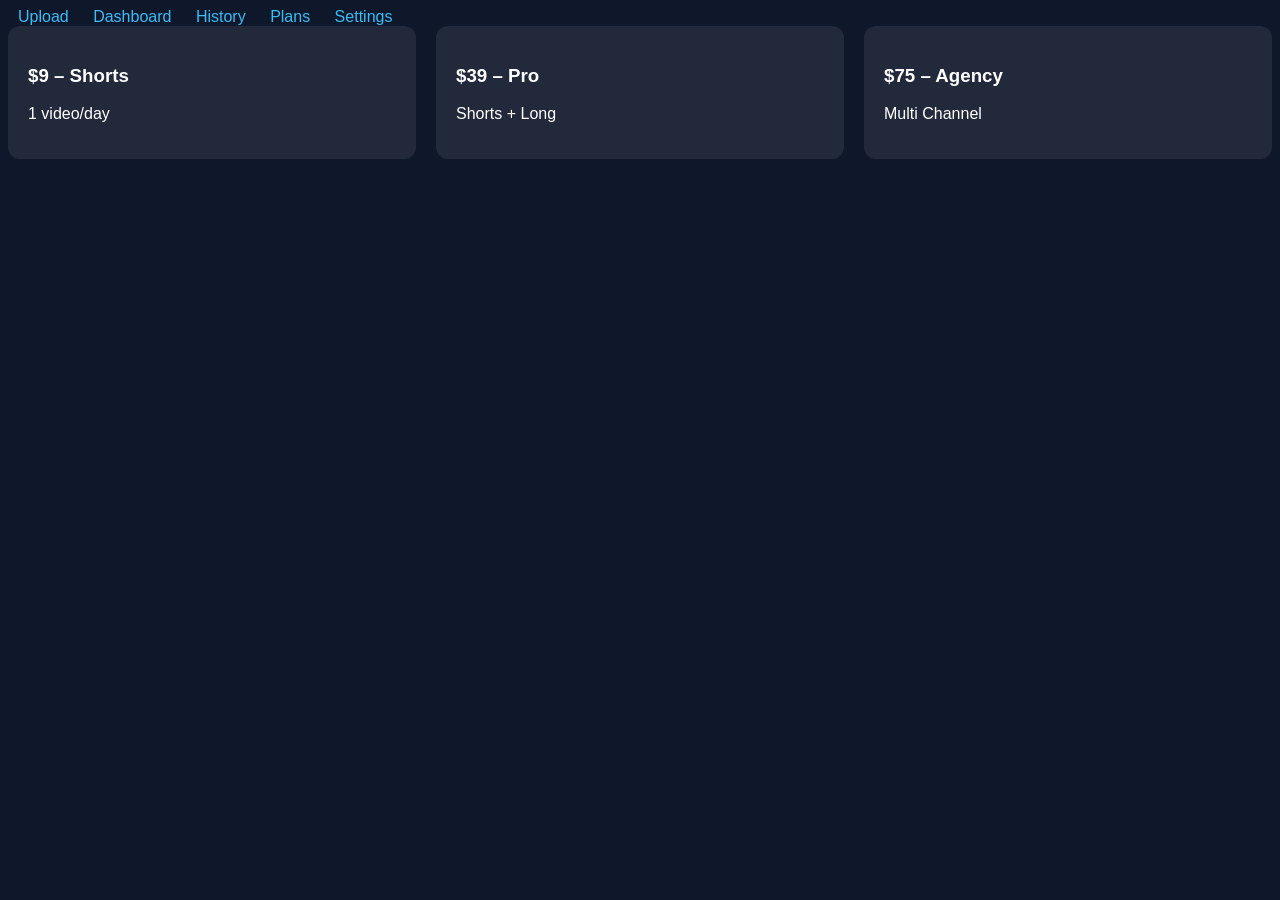
<file: plans.html>
<!DOCTYPE html>
<html>
<head>
  <title>Plans</title>
  <link rel="stylesheet" href="css/style.css">
</head>
<body>

<nav>
  <a href="index.html">Upload</a>
  <a href="dashboard.html">Dashboard</a>
  <a href="history.html">History</a>
  <a href="plans.html">Plans</a>
  <a href="settings.html">Settings</a>
</nav>

<div class="grid">
  <div class="card">
    <h3>$9 – Shorts</h3>
    <p>1 video/day</p>
  </div>
  <div class="card">
    <h3>$39 – Pro</h3>
    <p>Shorts + Long</p>
  </div>
  <div class="card">
    <h3>$75 – Agency</h3>
    <p>Multi Channel</p>
  </div>
</div>

</body>
</html>
</file>
<file: css/style.css>
body {
  background:#0f172a;
  color:white;
  font-family:sans-serif;
}
nav a {
  margin:10px;
  color:#38bdf8;
  text-decoration:none;
}
.container {
  padding:20px;
}
.grid {
  display:grid;
  grid-template-columns:repeat(auto-fit,minmax(150px,1fr));
  gap:20px;
}
.card {
  background:rgba(255,255,255,0.08);
  padding:20px;
  border-radius:12px;
}
.hidden { display:none }
table { width:100%; color:white }
</file>
